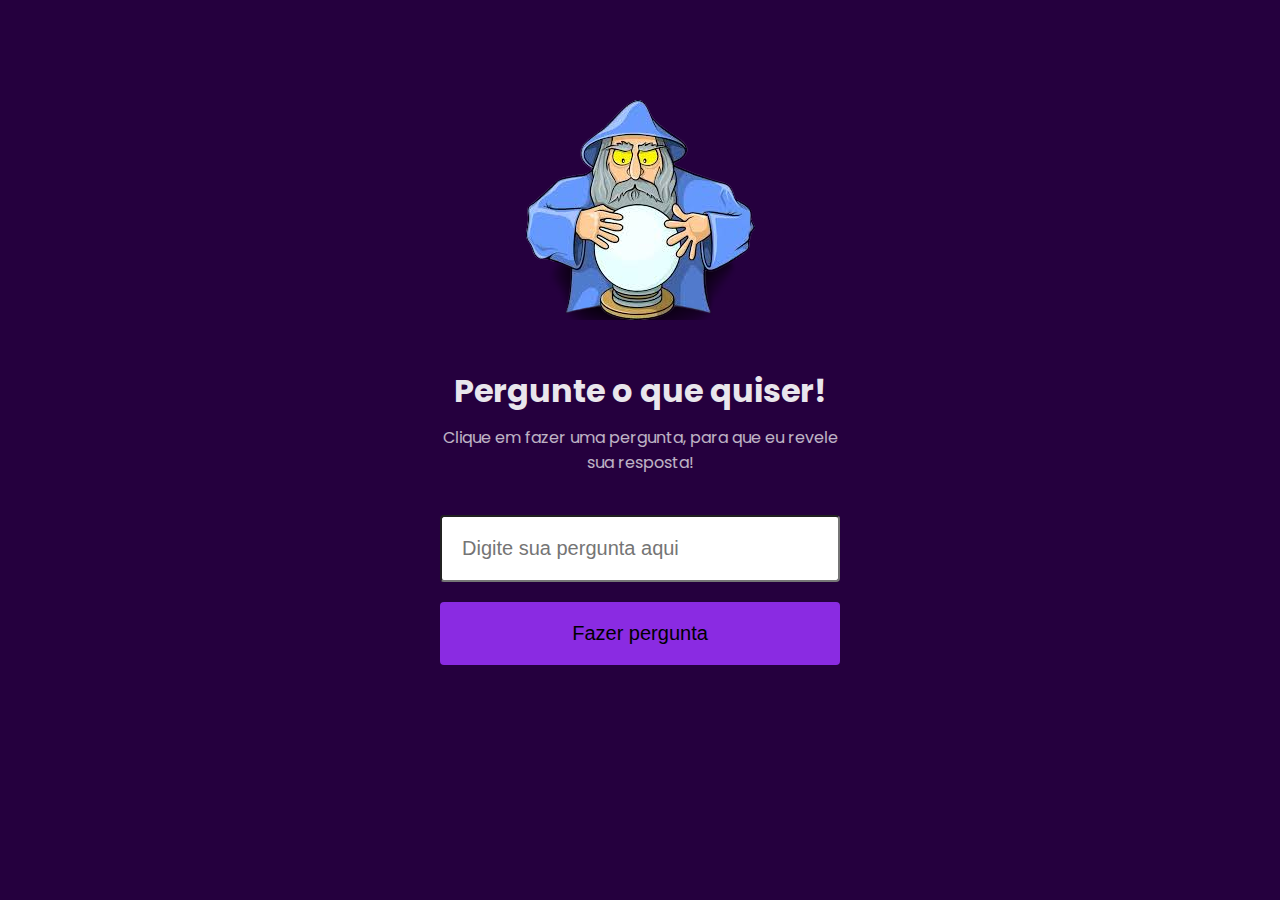
<file: maratona_RocketSeat-MagoProject/index.html>
<!DOCTYPE html>
<html lang=pt-br>
	<meta charset="utf-8">
	<meta>
	<script type="text/javascript" src="script.js" defer></script>
	<title>Maratona</title>

	<!-- estilos -->
	<link rel="stylesheet" href="estilo.css">
	
	<!-- fontes -->
	<link rel="preconnect" href="https://fonts.googleapis.com">
	<link rel="preconnect" href="https://fonts.gstatic.com" crossorigin>
	<link href="https://fonts.googleapis.com/css2?family=Poppins&family=Roboto&display=swap" rel="stylesheet"> 
	<body>
		<div id="container">	
			<img src="mago.png" alt="imagem de um mago com uma bola de cristal">
			<h1>Pergunte o que quiser!</h1>
			<p>Clique em fazer uma pergunta, para que eu revele sua resposta!</p>

			<input id="inputPergunta" type="text" placeholder="Digite sua pergunta aqui" />

			<button id="buttonPerguntar" onclick="fazerPergunta()">Fazer pergunta</button>
			
			<h3 id="resposta"></h3>
		</div>
	</body>
</html>
</file>
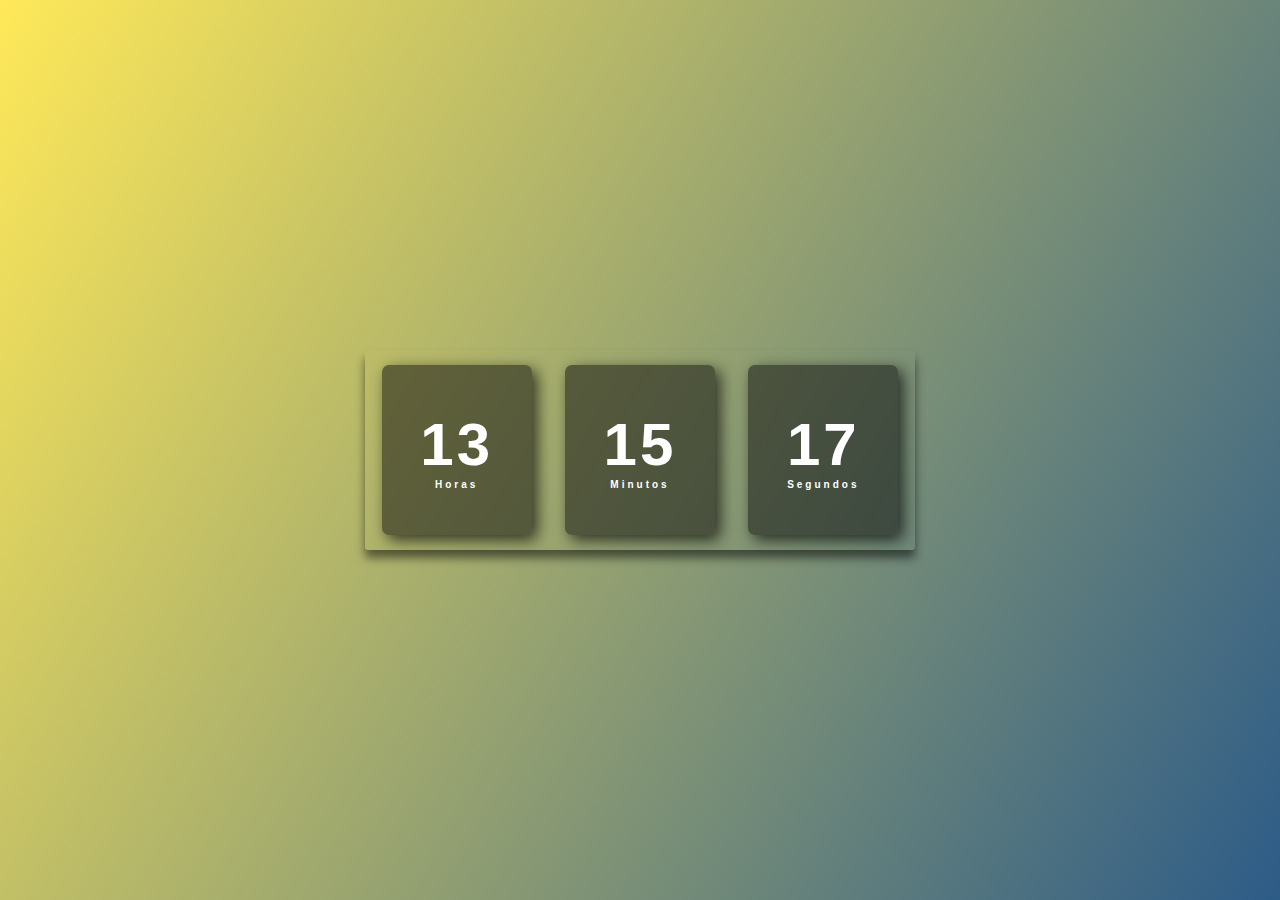
<file: Relogio-Digital/index.html>
<!DOCTYPE html>
<html lang="PT-BR">
    <head>
        <meta charset="UTF-8">
        <meta name="viewport" content="width=device-width, initial-scale=1.0">
        <link rel="stylesheet" href="assets/css/style.css">

        
        <title>Relógio Digital</title>
    </head>

    <body>
        <div class="relogio">
            
            <div>
                <span id="horas">00</span>
                <span class="tempo">Horas</span>
            </div>

            <div>
                <span id="minutos">00</span>
                <span class="tempo">Minutos</span>
            </div>

            <div>
                <span id="segundos">00</span>
                <span class="tempo">Segundos</span>
            </div>

        </div>
        <script src="assets/js/script.js"></script>
    </body>
</html>
</file>
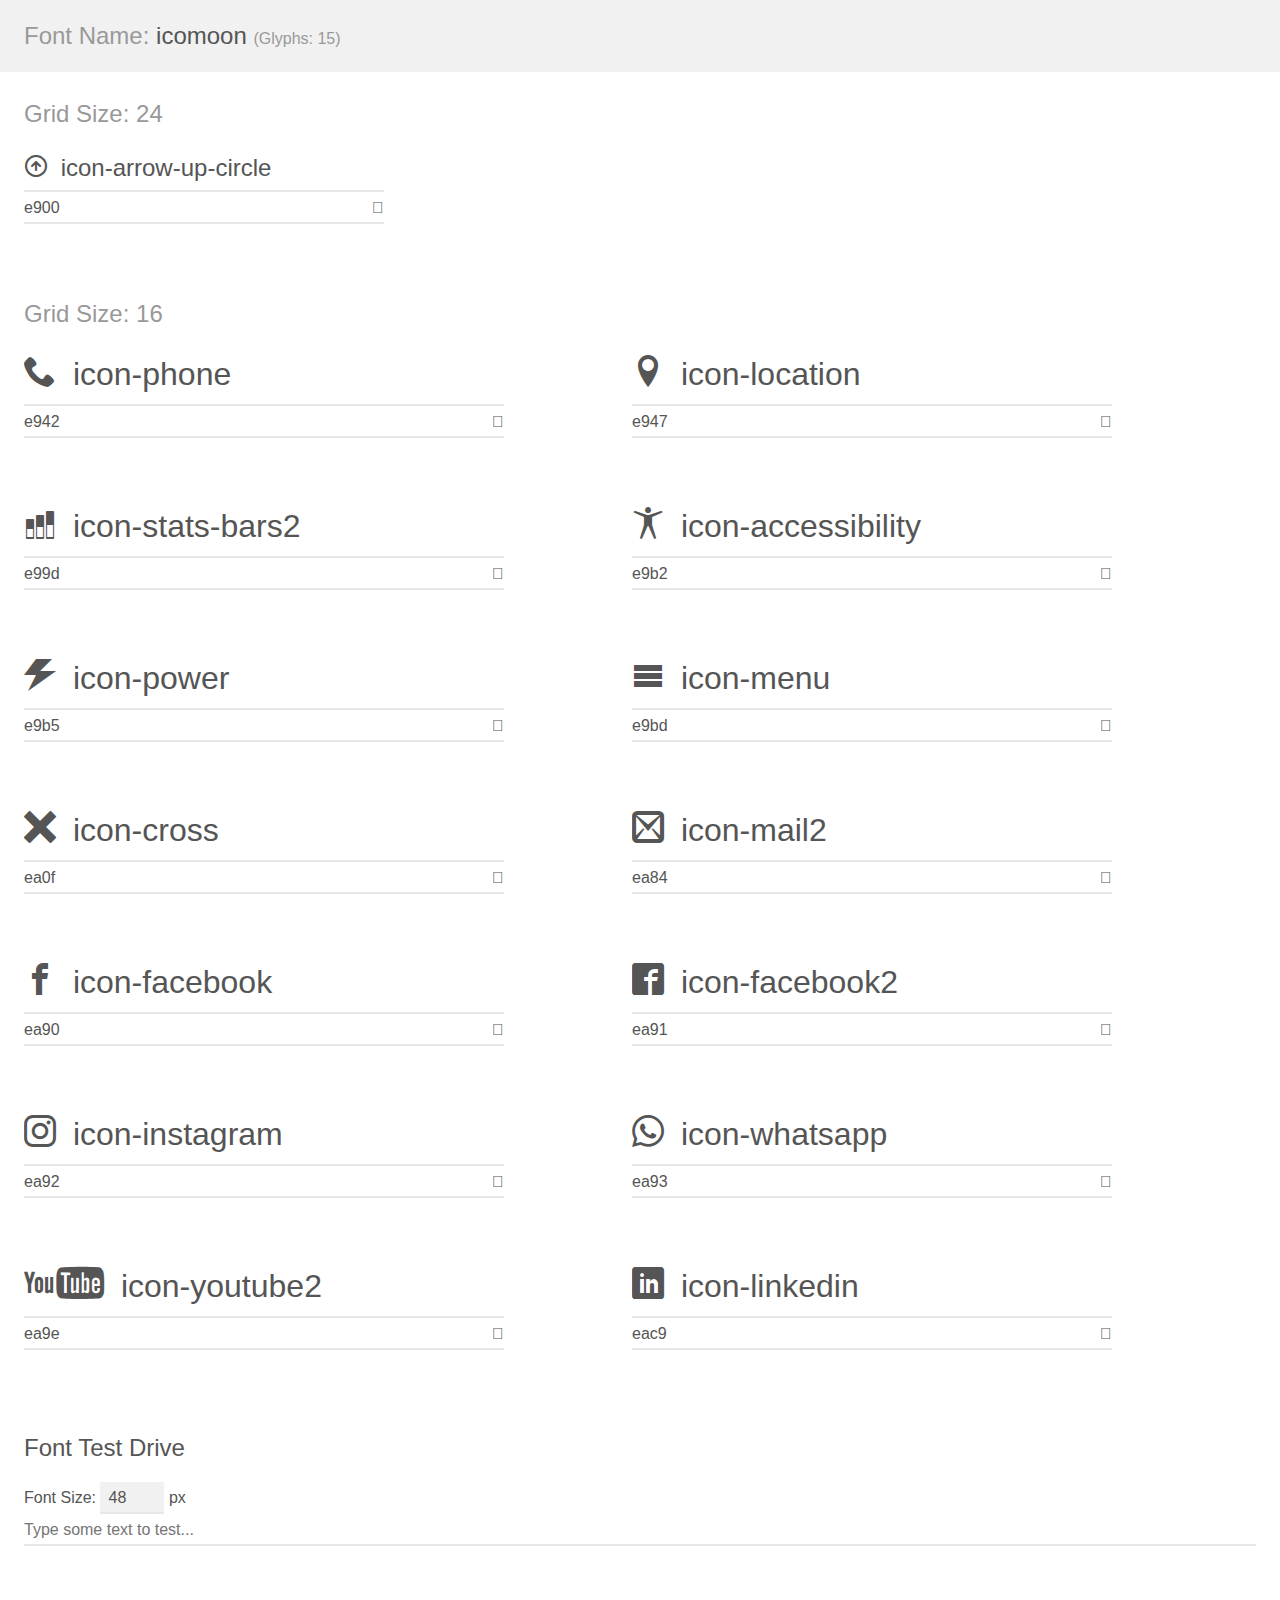
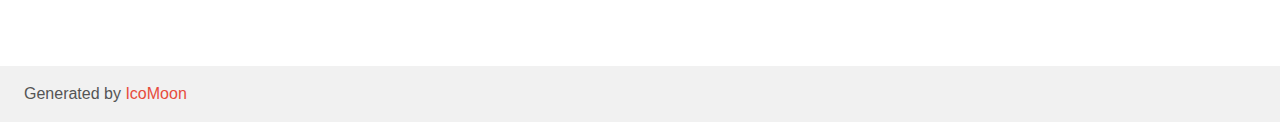
<file: maryjump/assets/fonts/demo.html>
<!doctype html>
<html>
<head>
    <meta charset="utf-8">
    <title>IcoMoon Demo</title>
    <meta name="description" content="An Icon Font Generated By IcoMoon.io">
    <meta name="viewport" content="width=device-width, initial-scale=1">
    <link rel="stylesheet" href="demo-files/demo.css">
    <link rel="stylesheet" href="style.css"></head>
<body>
    <div class="bgc1 clearfix">
        <h1 class="mhmm mvm"><span class="fgc1">Font Name:</span> icomoon <small class="fgc1">(Glyphs:&nbsp;15)</small></h1>
    </div>
    <div class="clearfix mhl ptl">
        <h1 class="mvm mtn fgc1">Grid Size: 24</h1>
        <div class="glyph fs1">
            <div class="clearfix bshadow0 pbs">
                <span class="icon-arrow-up-circle"></span>
                <span class="mls"> icon-arrow-up-circle</span>
            </div>
            <fieldset class="fs0 size1of1 clearfix hidden-false">
                <input type="text" readonly value="e900" class="unit size1of2" />
                <input type="text" maxlength="1" readonly value="&#xe900;" class="unitRight size1of2 talign-right" />
            </fieldset>
            <div class="fs0 bshadow0 clearfix hidden-true">
                <span class="unit pvs fgc1">liga: </span>
                <input type="text" readonly value="" class="liga unitRight" />
            </div>
        </div>
    </div>
    <div class="clearfix mhl ptl">
        <h1 class="mvm mtn fgc1">Grid Size: 16</h1>
        <div class="glyph fs2">
            <div class="clearfix bshadow0 pbs">
                <span class="icon-phone"></span>
                <span class="mls"> icon-phone</span>
            </div>
            <fieldset class="fs0 size1of1 clearfix hidden-false">
                <input type="text" readonly value="e942" class="unit size1of2" />
                <input type="text" maxlength="1" readonly value="&#xe942;" class="unitRight size1of2 talign-right" />
            </fieldset>
            <div class="fs0 bshadow0 clearfix hidden-true">
                <span class="unit pvs fgc1">liga: </span>
                <input type="text" readonly value="phone, telephone" class="liga unitRight" />
            </div>
        </div>
        <div class="glyph fs2">
            <div class="clearfix bshadow0 pbs">
                <span class="icon-location"></span>
                <span class="mls"> icon-location</span>
            </div>
            <fieldset class="fs0 size1of1 clearfix hidden-false">
                <input type="text" readonly value="e947" class="unit size1of2" />
                <input type="text" maxlength="1" readonly value="&#xe947;" class="unitRight size1of2 talign-right" />
            </fieldset>
            <div class="fs0 bshadow0 clearfix hidden-true">
                <span class="unit pvs fgc1">liga: </span>
                <input type="text" readonly value="location, map-marker" class="liga unitRight" />
            </div>
        </div>
        <div class="glyph fs2">
            <div class="clearfix bshadow0 pbs">
                <span class="icon-stats-bars2"></span>
                <span class="mls"> icon-stats-bars2</span>
            </div>
            <fieldset class="fs0 size1of1 clearfix hidden-false">
                <input type="text" readonly value="e99d" class="unit size1of2" />
                <input type="text" maxlength="1" readonly value="&#xe99d;" class="unitRight size1of2 talign-right" />
            </fieldset>
            <div class="fs0 bshadow0 clearfix hidden-true">
                <span class="unit pvs fgc1">liga: </span>
                <input type="text" readonly value="stats-bars2, stats4" class="liga unitRight" />
            </div>
        </div>
        <div class="glyph fs2">
            <div class="clearfix bshadow0 pbs">
                <span class="icon-accessibility"></span>
                <span class="mls"> icon-accessibility</span>
            </div>
            <fieldset class="fs0 size1of1 clearfix hidden-false">
                <input type="text" readonly value="e9b2" class="unit size1of2" />
                <input type="text" maxlength="1" readonly value="&#xe9b2;" class="unitRight size1of2 talign-right" />
            </fieldset>
            <div class="fs0 bshadow0 clearfix hidden-true">
                <span class="unit pvs fgc1">liga: </span>
                <input type="text" readonly value="accessibility" class="liga unitRight" />
            </div>
        </div>
        <div class="glyph fs2">
            <div class="clearfix bshadow0 pbs">
                <span class="icon-power"></span>
                <span class="mls"> icon-power</span>
            </div>
            <fieldset class="fs0 size1of1 clearfix hidden-false">
                <input type="text" readonly value="e9b5" class="unit size1of2" />
                <input type="text" maxlength="1" readonly value="&#xe9b5;" class="unitRight size1of2 talign-right" />
            </fieldset>
            <div class="fs0 bshadow0 clearfix hidden-true">
                <span class="unit pvs fgc1">liga: </span>
                <input type="text" readonly value="power, lightning" class="liga unitRight" />
            </div>
        </div>
        <div class="glyph fs2">
            <div class="clearfix bshadow0 pbs">
                <span class="icon-menu"></span>
                <span class="mls"> icon-menu</span>
            </div>
            <fieldset class="fs0 size1of1 clearfix hidden-false">
                <input type="text" readonly value="e9bd" class="unit size1of2" />
                <input type="text" maxlength="1" readonly value="&#xe9bd;" class="unitRight size1of2 talign-right" />
            </fieldset>
            <div class="fs0 bshadow0 clearfix hidden-true">
                <span class="unit pvs fgc1">liga: </span>
                <input type="text" readonly value="menu, list3" class="liga unitRight" />
            </div>
        </div>
        <div class="glyph fs2">
            <div class="clearfix bshadow0 pbs">
                <span class="icon-cross"></span>
                <span class="mls"> icon-cross</span>
            </div>
            <fieldset class="fs0 size1of1 clearfix hidden-false">
                <input type="text" readonly value="ea0f" class="unit size1of2" />
                <input type="text" maxlength="1" readonly value="&#xea0f;" class="unitRight size1of2 talign-right" />
            </fieldset>
            <div class="fs0 bshadow0 clearfix hidden-true">
                <span class="unit pvs fgc1">liga: </span>
                <input type="text" readonly value="cross, cancel" class="liga unitRight" />
            </div>
        </div>
        <div class="glyph fs2">
            <div class="clearfix bshadow0 pbs">
                <span class="icon-mail2"></span>
                <span class="mls"> icon-mail2</span>
            </div>
            <fieldset class="fs0 size1of1 clearfix hidden-false">
                <input type="text" readonly value="ea84" class="unit size1of2" />
                <input type="text" maxlength="1" readonly value="&#xea84;" class="unitRight size1of2 talign-right" />
            </fieldset>
            <div class="fs0 bshadow0 clearfix hidden-true">
                <span class="unit pvs fgc1">liga: </span>
                <input type="text" readonly value="mail3, contact3" class="liga unitRight" />
            </div>
        </div>
        <div class="glyph fs2">
            <div class="clearfix bshadow0 pbs">
                <span class="icon-facebook"></span>
                <span class="mls"> icon-facebook</span>
            </div>
            <fieldset class="fs0 size1of1 clearfix hidden-false">
                <input type="text" readonly value="ea90" class="unit size1of2" />
                <input type="text" maxlength="1" readonly value="&#xea90;" class="unitRight size1of2 talign-right" />
            </fieldset>
            <div class="fs0 bshadow0 clearfix hidden-true">
                <span class="unit pvs fgc1">liga: </span>
                <input type="text" readonly value="facebook, brand10" class="liga unitRight" />
            </div>
        </div>
        <div class="glyph fs2">
            <div class="clearfix bshadow0 pbs">
                <span class="icon-facebook2"></span>
                <span class="mls"> icon-facebook2</span>
            </div>
            <fieldset class="fs0 size1of1 clearfix hidden-false">
                <input type="text" readonly value="ea91" class="unit size1of2" />
                <input type="text" maxlength="1" readonly value="&#xea91;" class="unitRight size1of2 talign-right" />
            </fieldset>
            <div class="fs0 bshadow0 clearfix hidden-true">
                <span class="unit pvs fgc1">liga: </span>
                <input type="text" readonly value="facebook2, brand11" class="liga unitRight" />
            </div>
        </div>
        <div class="glyph fs2">
            <div class="clearfix bshadow0 pbs">
                <span class="icon-instagram"></span>
                <span class="mls"> icon-instagram</span>
            </div>
            <fieldset class="fs0 size1of1 clearfix hidden-false">
                <input type="text" readonly value="ea92" class="unit size1of2" />
                <input type="text" maxlength="1" readonly value="&#xea92;" class="unitRight size1of2 talign-right" />
            </fieldset>
            <div class="fs0 bshadow0 clearfix hidden-true">
                <span class="unit pvs fgc1">liga: </span>
                <input type="text" readonly value="instagram, brand12" class="liga unitRight" />
            </div>
        </div>
        <div class="glyph fs2">
            <div class="clearfix bshadow0 pbs">
                <span class="icon-whatsapp"></span>
                <span class="mls"> icon-whatsapp</span>
            </div>
            <fieldset class="fs0 size1of1 clearfix hidden-false">
                <input type="text" readonly value="ea93" class="unit size1of2" />
                <input type="text" maxlength="1" readonly value="&#xea93;" class="unitRight size1of2 talign-right" />
            </fieldset>
            <div class="fs0 bshadow0 clearfix hidden-true">
                <span class="unit pvs fgc1">liga: </span>
                <input type="text" readonly value="whatsapp, brand13" class="liga unitRight" />
            </div>
        </div>
        <div class="glyph fs2">
            <div class="clearfix bshadow0 pbs">
                <span class="icon-youtube2"></span>
                <span class="mls"> icon-youtube2</span>
            </div>
            <fieldset class="fs0 size1of1 clearfix hidden-false">
                <input type="text" readonly value="ea9e" class="unit size1of2" />
                <input type="text" maxlength="1" readonly value="&#xea9e;" class="unitRight size1of2 talign-right" />
            </fieldset>
            <div class="fs0 bshadow0 clearfix hidden-true">
                <span class="unit pvs fgc1">liga: </span>
                <input type="text" readonly value="youtube2, brand22" class="liga unitRight" />
            </div>
        </div>
        <div class="glyph fs2">
            <div class="clearfix bshadow0 pbs">
                <span class="icon-linkedin"></span>
                <span class="mls"> icon-linkedin</span>
            </div>
            <fieldset class="fs0 size1of1 clearfix hidden-false">
                <input type="text" readonly value="eac9" class="unit size1of2" />
                <input type="text" maxlength="1" readonly value="&#xeac9;" class="unitRight size1of2 talign-right" />
            </fieldset>
            <div class="fs0 bshadow0 clearfix hidden-true">
                <span class="unit pvs fgc1">liga: </span>
                <input type="text" readonly value="linkedin, brand64" class="liga unitRight" />
            </div>
        </div>
    </div>

    <!--[if gt IE 8]><!-->
    <div class="mhl clearfix mbl">
        <h1>Font Test Drive</h1>
        <label>
            Font Size: <input id="fontSize" type="number" class="textbox0 mbm"
            min="8" value="48" />
            px
        </label>
        <input id="testText" type="text" class="phl size1of1 mvl"
        placeholder="Type some text to test..." value=""/>
        <div id="testDrive" class="icon-" style="font-family: icomoon">&nbsp;
        </div>
    </div>
    <!--<![endif]-->
    <div class="bgc1 clearfix">
        <p class="mhl">Generated by <a href="https://icomoon.io/app">IcoMoon</a></p>
    </div>

    <script src="demo-files/demo.js"></script>
</body>
</html>
</file>
<file: Relogio-Digital/assets/css/style.css>
@import url('https://fonts.googleapis.com/css2?family=Roboto+Mono:ital,wght@0,100..700;1,100..700&display=swap');
* {

    padding:0;
    margin:0;
    box-sizing: border-box;
    font-family: 'Open Sans',sans-serif;

}

body{
    height: 100vh;
    background: linear-gradient(120deg, #ffe53bd8,#073e72d8);
    display:flex;
    align-items:center;
    justify-content: center;
}
/* div do relogio onde vao os tres quadradinhos da hora, minuto e segundo*/
.relogio {
    display:flex;
    align-items: center;
    justify-content: space-around;
    height: 200px;
    width: 550px;
    background: transparent;
    border-radius:3px;
    box-shadow: 0px 8px 10px rgba(0, 0,0,  .5);
}

.relogio div {
    height: 170px;
    width: 150px;
    display: flex;
    flex-direction:column;
    align-items: center;
    justify-content: center;
    color:#fff;
    background-color: rgba(10, 9, 9, 0.5);
    box-shadow: 5px 5px 15px rgba(0, 0,0, .7);
    border-radius: 7px;
    letter-spacing: 3px;
}


.relogio span{
    font-weight: bolder;
    font-size:60px;
}

.relogio span.tempo{
    font-size:10px;
}
</file>
<file: maryjump/assets/fonts/demo-files/demo.css>
body {
  padding: 0;
  margin: 0;
  font-family: sans-serif;
  font-size: 1em;
  line-height: 1.5;
  color: #555;
  background: #fff;
}
h1 {
  font-size: 1.5em;
  font-weight: normal;
}
small {
  font-size: .66666667em;
}
a {
  color: #e74c3c;
  text-decoration: none;
}
a:hover, a:focus {
  box-shadow: 0 1px #e74c3c;
}
.bshadow0, input {
  box-shadow: inset 0 -2px #e7e7e7;
}
input:hover {
  box-shadow: inset 0 -2px #ccc;
}
input, fieldset {
  font-family: sans-serif;
  font-size: 1em;
  margin: 0;
  padding: 0;
  border: 0;
}
input {
  color: inherit;
  line-height: 1.5;
  height: 1.5em;
  padding: .25em 0;
}
input:focus {
  outline: none;
  box-shadow: inset 0 -2px #449fdb;
}
.glyph {
  font-size: 16px;
  width: 15em;
  padding-bottom: 1em;
  margin-right: 4em;
  margin-bottom: 1em;
  float: left;
  overflow: hidden;
}
.liga {
  width: 80%;
  width: calc(100% - 2.5em);
}
.talign-right {
  text-align: right;
}
.talign-center {
  text-align: center;
}
.bgc1 {
  background: #f1f1f1;
}
.fgc1 {
  color: #999;
}
.fgc0 {
  color: #000;
}
p {
  margin-top: 1em;
  margin-bottom: 1em;
}
.mvm {
  margin-top: .75em;
  margin-bottom: .75em;
}
.mtn {
  margin-top: 0;
}
.mtl, .mal {
  margin-top: 1.5em;
}
.mbl, .mal {
  margin-bottom: 1.5em;
}
.mal, .mhl {
  margin-left: 1.5em;
  margin-right: 1.5em;
}
.mhmm {
  margin-left: 1em;
  margin-right: 1em;
}
.mls {
  margin-left: .25em;
}
.ptl {
  padding-top: 1.5em;
}
.pbs, .pvs {
  padding-bottom: .25em;
}
.pvs, .pts {
  padding-top: .25em;
}
.unit {
  float: left;
}
.unitRight {
  float: right;
}
.size1of2 {
  width: 50%;
}
.size1of1 {
  width: 100%;
}
.clearfix:before, .clearfix:after {
  content: " ";
  display: table;
}
.clearfix:after {
  clear: both;
}
.hidden-true {
  display: none;
}
.textbox0 {
  width: 3em;
  background: #f1f1f1;
  padding: .25em .5em;
  line-height: 1.5;
  height: 1.5em;
}
#testDrive {
  display: block;
  padding-top: 24px;
  line-height: 1.5;
}
.fs0 {
  font-size: 16px;
}
.fs1 {
  font-size: 24px;
}
.fs2 {
  font-size: 32px;
}
</file>
<file: maryjump/assets/fonts/style.css>
@font-face {
  font-family: 'icomoon';
  src:  url('fonts/icomoon.eot?i035wc');
  src:  url('fonts/icomoon.eot?i035wc#iefix') format('embedded-opentype'),
    url('fonts/icomoon.ttf?i035wc') format('truetype'),
    url('fonts/icomoon.woff?i035wc') format('woff'),
    url('fonts/icomoon.svg?i035wc#icomoon') format('svg');
  font-weight: normal;
  font-style: normal;
  font-display: block;
}

[class^="icon-"], [class*=" icon-"] {
  /* use !important to prevent issues with browser extensions that change fonts */
  font-family: 'icomoon' !important;
  speak: never;
  font-style: normal;
  font-weight: normal;
  font-variant: normal;
  text-transform: none;
  line-height: 1;

  /* Better Font Rendering =========== */
  -webkit-font-smoothing: antialiased;
  -moz-osx-font-smoothing: grayscale;
}

.icon-arrow-up-circle:before {
  content: "\e900";
}
.icon-phone:before {
  content: "\e942";
}
.icon-location:before {
  content: "\e947";
}
.icon-stats-bars2:before {
  content: "\e99d";
}
.icon-accessibility:before {
  content: "\e9b2";
}
.icon-power:before {
  content: "\e9b5";
}
.icon-menu:before {
  content: "\e9bd";
}
.icon-cross:before {
  content: "\ea0f";
}
.icon-mail2:before {
  content: "\ea84";
}
.icon-facebook:before {
  content: "\ea90";
}
.icon-facebook2:before {
  content: "\ea91";
}
.icon-instagram:before {
  content: "\ea92";
}
.icon-whatsapp:before {
  content: "\ea93";
}
.icon-youtube2:before {
  content: "\ea9e";
}
.icon-linkedin:before {
  content: "\eac9";
}
</file>
<file: maratona_RocketSeat-MagoProject/estilo.css>
/* reset css */

*{
	padding:0;
	margin:0;
	box-sizing: border-box;
}

:root{
	--cor-de-fundo: #25003e;
	--cor-da-fonte: white;
	--cor-do-botão: blue;

	--fonte-principal:'Poppins', sans-serif;;
	--fonte-da-caixa:'Roboto', sans-serif;
}

body{
	background-color: var(--cor-de-fundo);
	color: var(--cor-da-fonte);
	text-align:center;
	font-family: var(--fonte-principal);
}

#container{
	margin-top: 100px;
	width:80%;
	max-width:400px;
	margin-inline: auto;
}

h1 {
	margin-top:40px;
	margin-bottom:10px;
	opacity: 0.9;
}

p{
	margin-bottom: 40px;
	opacity: 0.7;
}

input, button{
	display: block;
	width:100%;

	padding:20px;
	font-size: 20px;
	border-radius:4px; 
}

input{
	margin-bottom: 20px;
}

button{
	border: none;
	background-color:blueviolet;
	transition: filter .2s;
}

button:hover{
	background-color: green;
	color: black;
	cursor: help;
}

#resposta {
	margin-top:30px;
	transition: opacity 1s;
}

#resposta div{
	font-size:16px;
	font-weight: normal;
	opacity: 0.9;
	margin-bottom:10px;
}
</file>
